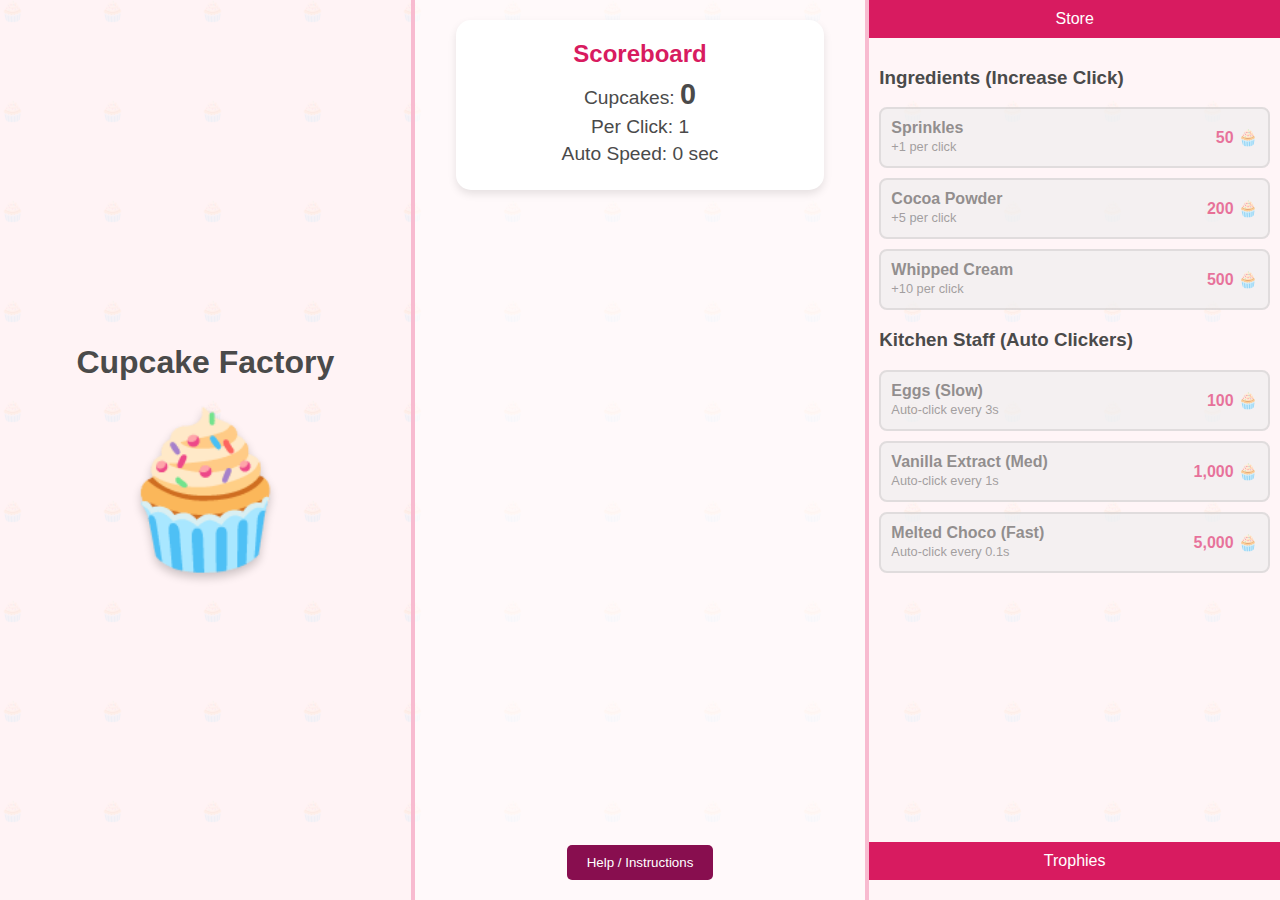
<file: cupcake proto.html>
<!DOCTYPE html>
<html lang="en">
<head>
    <meta charset="UTF-8">
    <meta name="viewport" content="width=device-width, initial-scale=1.0">
    <title>Cupcake Clicker</title>
    <style>
        
        /* --- CSS STYLES --- */
        
        /* General Page Layout */
        body {
            font-family: 'Segoe UI', Tahoma, Geneva, Verdana, sans-serif;
            margin: 0;
            overflow: hidden; /* Prevents scrollbars on the main window */
            background-color: #ffebee; /* Light Pink Background */
            color: #4a4a4a;
        }

        /* The Game Container - 3 Columns */
        .game-wrapper {
            display: flex;
            height: 100vh;
            position: relative;
            z-index: 10; /* Sits above the falling background */
        }

        /* 1. LEFT COLUMN: Click Area */
        #click-area {
            flex: 1;
            display: flex;
            flex-direction: column;
            align-items: center;
            justify-content: center;
            border-right: 4px solid #f8bbd0;
            background: rgba(255, 255, 255, 0.4);
        }

        /* The Big Cupcake Button */
        #cupcake-btn {
            font-size: 150px;
            cursor: pointer;
            user-select: none;
            transition: transform 0.1s;
            text-shadow: 0 5px 10px rgba(0,0,0,0.2);
        }
        #cupcake-btn:active {
            transform: scale(0.90);
        }
        #cupcake-btn:hover {
            transform: scale(1.05);
        }

        /* 2. MIDDLE COLUMN: Scoreboard */
        #scoreboard-area {
            flex: 1;
            display: flex;
            flex-direction: column;
            align-items: center;
            padding: 20px;
            background: rgba(255, 255, 255, 0.7);
            border-right: 4px solid #f8bbd0;
            text-align: center;
        }

        .stat-box {
            background: #fff;
            padding: 20px;
            border-radius: 15px;
            box-shadow: 0 4px 8px rgba(0,0,0,0.1);
            width: 80%;
            margin-bottom: 20px;
        }
        
        .stat-box h2 { margin: 0 0 10px 0; color: #d81b60; }
        .stat-detail { font-size: 1.2rem; margin: 5px 0; }
        
        /* Message / Congratulation Popup Area */
        #message-area {
            min-height: 60px;
            width: 90%;
            display: flex;
            align-items: center;
            justify-content: center;
            margin-bottom: 20px;
        }
        .message-box {
            background-color: #ffd740; /* Gold */
            color: #3e2723;
            padding: 10px 20px;
            border-radius: 50px;
            font-weight: bold;
            animation: popIn 0.5s cubic-bezier(0.175, 0.885, 0.32, 1.275);
            box-shadow: 0 3px 6px rgba(0,0,0,0.2);
        }

        /* Help Button */
        #help-btn {
            margin-top: auto; /* Pushes to bottom */
            padding: 10px 20px;
            background-color: #880e4f;
            color: white;
            border: none;
            border-radius: 5px;
            cursor: pointer;
        }

        /* 3. RIGHT COLUMN: Store & Rewards */
        #store-area {
            flex: 1;
            display: flex;
            flex-direction: column;
            background: rgba(255, 255, 255, 0.5);
            overflow-y: auto; /* Scrollable */
        }

        .section-header {
            background: #d81b60;
            color: white;
            padding: 10px;
            text-align: center;
            position: sticky;
            top: 0;
            z-index: 5;
        }

        .store-items { padding: 10px; }

        /* Individual Upgrade Item */
        .upgrade-card {
            background: white;
            border: 2px solid #f48fb1;
            border-radius: 8px;
            padding: 10px;
            margin-bottom: 10px;
            cursor: pointer;
            transition: all 0.2s;
            display: flex;
            justify-content: space-between;
            align-items: center;
        }
        .upgrade-card:hover { background-color: #ffebee; }
        .upgrade-card.disabled { opacity: 0.6; cursor: not-allowed; background-color: #eee; border-color: #ccc; }
        
        .upgrade-info h4 { margin: 0; font-size: 1rem; }
        .upgrade-info p { margin: 2px 0; font-size: 0.8rem; color: #666; }
        .upgrade-cost { font-weight: bold; color: #d81b60; }

        /* Trophies Grid */
        #trophy-container {
            display: flex;
            flex-wrap: wrap;
            gap: 10px;
            padding: 10px;
            justify-content: center;
        }
        .trophy {
            width: 50px;
            height: 50px;
            background: #ffecb3;
            border: 2px solid #ffca28;
            border-radius: 50%;
            display: flex;
            align-items: center;
            justify-content: center;
            font-size: 24px;
            cursor: help;
            transition: transform 0.2s;
        }
        .trophy:hover { transform: scale(1.2) rotate(10deg); }

        /* Modal (Help Screen) */
        .modal {
            position: fixed;
            top: 0; left: 0; width: 100%; height: 100%;
            background: rgba(0,0,0,0.6);
            display: flex;
            justify-content: center;
            align-items: center;
            z-index: 100;
        }
        .modal-content {
            background: white;
            padding: 30px;
            border-radius: 10px;
            max-width: 500px;
            text-align: center;
            border: 5px solid #880e4f;
        }
        .hidden { display: none !important; }

        /* Background Animation (Falling Cupcakes) */
        .bg-animation {
            position: absolute;
            top: 0; left: 0; width: 100%; height: 100%;
            pointer-events: none; /* Let clicks pass through */
            z-index: 0;
            opacity: 0.15;
            /* Using a data URI SVG of a cupcake for the background pattern */
            background-image: url('data:image/svg+xml;utf8,<svg xmlns="http://www.w3.org/2000/svg" viewBox="0 0 100 100"><text y=".9em" font-size="20">🧁</text></svg>');
            background-size: 100px 100px;
            animation: fall 20s linear infinite;
        }

        @keyframes fall {
            from { background-position: 0 0; }
            to { background-position: 0 500px; }
        }

        @keyframes popIn {
            0% { transform: scale(0); opacity: 0; }
            80% { transform: scale(1.1); opacity: 1; }
            100% { transform: scale(1); }
        }
    </style>
</head>
<body>

    <div class="bg-animation"></div>

    <div class="game-wrapper">
        
        <section id="click-area">
            <h1>Cupcake Factory</h1>
            <div id="cupcake-btn" title="Click me!">🧁</div>
        </section>

        <section id="scoreboard-area">
            <div class="stat-box">
                <h2>Scoreboard</h2>
                <p class="stat-detail">Cupcakes: <span id="display-score" style="font-weight:bold; font-size:1.5em">0</span></p>
                <p class="stat-detail">Per Click: <span id="display-click-val">1</span></p>
                <p class="stat-detail">Auto Speed: <span id="display-auto-speed">0</span> sec</p>
            </div>

            <div id="message-area"></div>

            <button id="help-btn">Help / Instructions</button>
        </section>

        <section id="store-area">
            <div class="section-header">Store</div>
            
            <div class="store-items">
                <h3>Ingredients (Increase Click)</h3>
                <div id="click-upgrades-list"></div>

                <h3>Kitchen Staff (Auto Clickers)</h3>
                <div id="auto-upgrades-list"></div>
            </div>

            <div class="section-header" style="margin-top: auto;">Trophies</div>
            <div id="trophy-container">
                </div>
        </section>
    </div>

    <div id="help-modal" class="modal hidden">
        <div class="modal-content">
            <h2>Are you stupid?</h2>
            <p>It's a clicker game. You click the big cupcake.</p>
            <p><strong>Instructions:</strong></p>
            <ul style="text-align:left;">
                <li>Click cupcake -> Get currency.</li>
                <li>Buy Ingredients -> Click gets stronger.</li>
                <li>Buy Staff -> They click for you automatically.</li>
            </ul>
            <button id="close-help-btn" style="padding:10px 20px; background:#d81b60; color:white; border:none; cursor:pointer;">I understand now</button>
        </div>
    </div>

    <script>
        /* --- JAVASCRIPT LOGIC --- */

        // 1. THE MODEL (Game State) [cite: 52]
        let game = {
            cupcakes: 0,
            clickValue: 1,
            totalClicks: 0,
            autoDelay: 0, // 0 = off
            upgradesOwned: {}, // Tracks IDs of bought upgrades
            achievementsUnlocked: [] // Tracks IDs of unlocked trophies
        };
        
        let autoClickTimer = null; // Variable to hold the interval timer

        // 2. DATA CONFIGURATION
        
        // Upgrades: Type 'click' adds to clickValue, Type 'auto' sets auto-click speed
        const upgrades = [
            // Click Upgrades (Ingredients) [cite: 34]
            { id: 'sprinkles', name: 'Sprinkles', type: 'click', baseCost: 50, increase: 1, desc: '+1 per click' },
            { id: 'cocoa', name: 'Cocoa Powder', type: 'click', baseCost: 200, increase: 5, desc: '+5 per click' },
            { id: 'cream', name: 'Whipped Cream', type: 'click', baseCost: 500, increase: 10, desc: '+10 per click' },
            
            // Auto Upgrades (Staff) [cite: 35]
            { id: 'eggs', name: 'Eggs (Slow)', type: 'auto', baseCost: 100, delay: 3000, desc: 'Auto-click every 3s' },
            { id: 'vanilla', name: 'Vanilla Extract (Med)', type: 'auto', baseCost: 1000, delay: 1000, desc: 'Auto-click every 1s' },
            { id: 'chocolate', name: 'Melted Choco (Fast)', type: 'auto', baseCost: 5000, delay: 100, desc: 'Auto-click every 0.1s' }
        ];

        // Achievements [cite: 42]
        const achievements = [
            { id: 'first_click', title: 'CUPTASTIC', icon: '👆', check: (g) => g.totalClicks >= 1 },
            { id: 'dough', title: 'Making Some Dough', icon: '🥯', check: (g) => g.cupcakes >= 50 },
            { id: 'doughtastic', title: 'Dough-tastic', icon: '🍞', check: (g) => g.cupcakes >= 500 },
            { id: 'drill', title: 'You know the drill', icon: '🔨', check: (g) => g.totalClicks >= 100 },
            { id: 'cheat1', title: 'Stop Cheating', icon: '🥚', check: (g) => g.upgradesOwned['eggs'] },
            { id: 'cheat2', title: 'Be Ashamed', icon: '😐', check: (g) => g.upgradesOwned['vanilla'] },
            { id: 'cheat3', title: 'You will be banned!', icon: '🚫', check: (g) => g.upgradesOwned['chocolate'] },
            { id: 'oven', title: 'Fresh out of the oven', icon: '✨', check: (g) => g.upgradesOwned['sprinkles'] }
        ];

        // 3. INITIALIZATION
        window.addEventListener('load', () => {
            initStore();
            updateDisplay();
            
            // Event Listeners [cite: 56]
            document.getElementById('cupcake-btn').addEventListener('click', clickCupcake);
            document.getElementById('help-btn').addEventListener('click', () => toggleModal(true));
            document.getElementById('close-help-btn').addEventListener('click', () => toggleModal(false));
            
            // Loop for UI updates (enabling/disabling buttons based on current cash)
            setInterval(updateStoreButtons, 100);
        });

        // 4. CONTROLLER FUNCTIONS

        function clickCupcake() {
            game.cupcakes += game.clickValue;
            game.totalClicks++;
            checkAchievements();
            updateDisplay(); // Visual update immediately
        }

        // Logic to run auto-clickers [cite: 35, 38]
        function setAutoClicker(delay) {
            // Stop existing timer
            if (autoClickTimer) clearInterval(autoClickTimer);
            
            game.autoDelay = delay;
            
            // Start new timer
            autoClickTimer = setInterval(() => {
                // Auto click adds the current click value [cite: 35]
                game.cupcakes += game.clickValue;
                checkAchievements();
                updateDisplay();
            }, delay);
        }

        function buyUpgrade(upgradeId) {
            const upgrade = upgrades.find(u => u.id === upgradeId);
            const currentCount = game.upgradesOwned[upgradeId] || 0;
            // Cost calculation: BaseCost * 1.5 ^ count [cite: 36]
            const cost = Math.ceil(upgrade.baseCost * Math.pow(1.5, currentCount));

            if (game.cupcakes >= cost) {
                // Deduct cost
                game.cupcakes -= cost;
                
                // Track ownership
                game.upgradesOwned[upgradeId] = currentCount + 1;

                // Apply Effect
                if (upgrade.type === 'click') {
                    game.clickValue += upgrade.increase;
                } else if (upgrade.type === 'auto') {
                    // Logic: Replace slower timer with faster one
                    // Only apply if it's faster than current or if we have no timer
                    if (game.autoDelay === 0 || upgrade.delay < game.autoDelay) {
                        setAutoClicker(upgrade.delay);
                    }
                }

                // Update UI
                renderStoreElement(upgrade); // Re-render this button to update price
                updateDisplay();
                checkAchievements();
            }
        }

        function checkAchievements() {
            achievements.forEach(ach => {
                // If not already unlocked AND condition is met
                if (!game.achievementsUnlocked.includes(ach.id) && ach.check(game)) {
                    unlockAchievement(ach);
                }
            });
        }

        function unlockAchievement(ach) {
            game.achievementsUnlocked.push(ach.id);
            
            // 1. Add visual icon to trophy case [cite: 43]
            const trophy = document.createElement('div');
            trophy.className = 'trophy';
            trophy.textContent = ach.icon;
            trophy.title = `${ach.title}`; // Tooltip
            document.getElementById('trophy-container').appendChild(trophy);

            // 2. Show congratulations message [cite: 44]
            const msgArea = document.getElementById('message-area');
            const msgBox = document.createElement('div');
            msgBox.className = 'message-box';
            msgBox.textContent = `Unlocked: ${ach.title}!`;
            
            msgArea.innerHTML = ''; // Clear old messages
            msgArea.appendChild(msgBox);

            // 3. Remove message after 3 seconds [cite: 45]
            setTimeout(() => {
                if (msgArea.contains(msgBox)) msgArea.removeChild(msgBox);
            }, 3000);
        }

        // 5. VIEW FUNCTIONS (DOM Manipulation) [cite: 30]

        function updateDisplay() {
            // Update Text
            document.getElementById('display-score').textContent = Math.floor(game.cupcakes).toLocaleString();
            document.getElementById('display-click-val').textContent = game.clickValue;
            
            // Display seconds (convert ms to s)
            const speed = game.autoDelay > 0 ? (game.autoDelay / 1000) : 0;
            document.getElementById('display-auto-speed').textContent = speed;
        }

        function toggleModal(show) {
            const modal = document.getElementById('help-modal');
            if (show) modal.classList.remove('hidden');
            else modal.classList.add('hidden');
        }

        // Creates the store HTML elements initially
        function initStore() {
            const clickContainer = document.getElementById('click-upgrades-list');
            const autoContainer = document.getElementById('auto-upgrades-list');

            upgrades.forEach(u => {
                const wrapper = document.createElement('div');
                wrapper.id = `upgrade-wrapper-${u.id}`; // wrapper to easily replace content
                
                if (u.type === 'click') clickContainer.appendChild(wrapper);
                else autoContainer.appendChild(wrapper);

                renderStoreElement(u);
            });
        }

        // Renders specific upgrade button (called initially and after purchase to update price)
        function renderStoreElement(u) {
            const wrapper = document.getElementById(`upgrade-wrapper-${u.id}`);
            const currentCount = game.upgradesOwned[u.id] || 0;
            const cost = Math.ceil(u.baseCost * Math.pow(1.5, currentCount)); // [cite: 36]

            wrapper.innerHTML = `
                <div class="upgrade-card" id="btn-${u.id}" onclick="buyUpgrade('${u.id}')">
                    <div class="upgrade-info">
                        <h4>${u.name}</h4>
                        <p>${u.desc}</p>
                    </div>
                    <div class="upgrade-cost">${cost.toLocaleString()} 🧁</div>
                </div>
            `;
        }

        // Checks cost vs wallet and greys out buttons
        function updateStoreButtons() {
            upgrades.forEach(u => {
                const currentCount = game.upgradesOwned[u.id] || 0;
                const cost = Math.ceil(u.baseCost * Math.pow(1.5, currentCount));
                const btn = document.getElementById(`btn-${u.id}`);
                
                if (game.cupcakes < cost) {
                    btn.classList.add('disabled');
                } else {
                    btn.classList.remove('disabled');
                }
            });
        }

    </script>
</body>
</html>
</file>
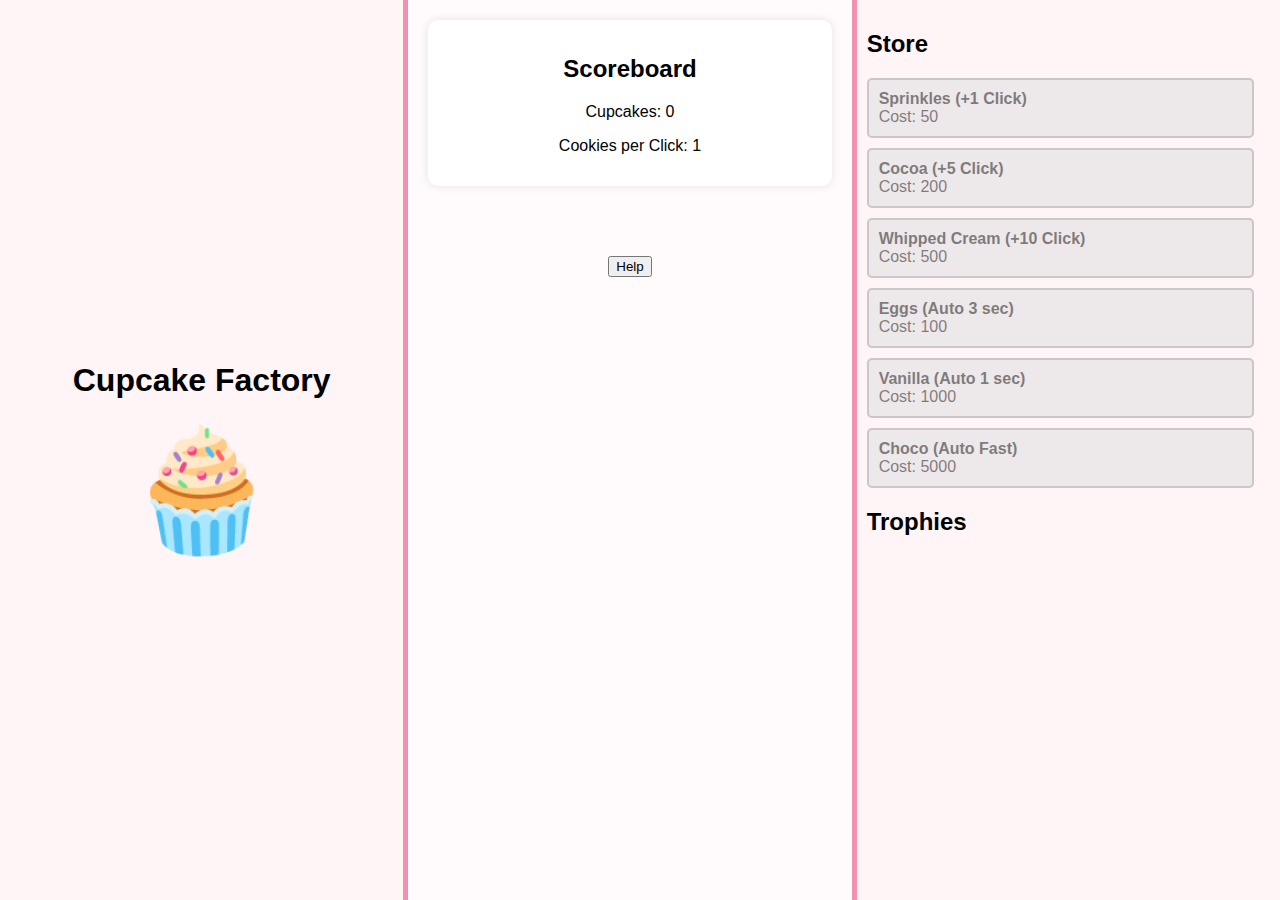
<file: proto 1.html>
<!DOCTYPE html>
<html>
<head>
    <meta charset="UTF-8">
    <title>Simple Cupcake Clicker</title>
    <style>
        body {
            font-family: sans-serif;
            background-color: #ffebee; 
            margin: 0;
            overflow: hidden;
        }

        .game-layout {
            display: flex; 
            height: 100vh; 
        }

        #left-col {
            flex: 1;
            background-color: rgba(255, 255, 255, 0.5);
            display: flex;
            flex-direction: column;
            align-items: center; 
            justify-content: center; 
            border-right: 5px solid #f48fb1;
        }

        #cupcake-btn {
            font-size: 120px;
            cursor: pointer;
            user-select: none;
            transition: transform 0.1s;
        }
        #cupcake-btn:active {
            transform: scale(0.9);
        }

        #middle-col {
            flex: 1;
            text-align: center;
            padding: 20px;
            background-color: rgba(255, 255, 255, 0.8);
        }

        .score-box {
            background: white;
            padding: 15px;
            border-radius: 10px;
            box-shadow: 0 0 10px rgba(0,0,0,0.1);
            margin-bottom: 20px;
        }

        #message-box {
            height: 50px; 
            color: #d81b60;
            font-weight: bold;
        }

        #right-col {
            flex: 1;
            background-color: rgba(255, 255, 255, 0.5);
            border-left: 5px solid #f48fb1;
            padding: 10px;
            overflow-y: auto; 
        }

        .upgrade-btn {
            background: white;
            border: 2px solid #ec407a;
            padding: 10px;
            margin-bottom: 10px;
            cursor: pointer;
            border-radius: 5px;
            width: 90%;
        }

        .upgrade-btn:hover {
            background-color: #fce4ec;
        }

        .disabled {
            opacity: 0.5;
            cursor: not-allowed;
            background-color: #ddd;
            border-color: #999;
        }

        #trophy-area {
            display: flex;
            flex-wrap: wrap; 
            gap: 10px;
            margin-top: 20px;
            justify-content: center;
        }

        .trophy {
            font-size: 30px;
            background-color: gold;
            border-radius: 50%;
            width: 50px;
            height: 50px;
            display: flex;
            align-items: center;
            justify-content: center;
            cursor: pointer; 
            border: 2px solid orange;
        }

        #help {
            position: fixed; 
            top: 0; left: 0; width: 100%; height: 100%;
            background-color: rgba(0,0,0,0.5); 
            display: none; 
            justify-content: center;
            align-items: center;
        }
        #help-content {
            background: white;
            padding: 20px;
            border-radius: 10px;
            text-align: center;
            max-width: 400px;
        }
    </style>
</head>
<body>

    <div class="game-layout">
        
        <section id="left-col">
            <h1>Cupcake Factory</h1>
            <div id="cupcake-btn">🧁</div>
        </section>

        <section id="middle-col">
            <div class="score-box">
                <h2>Scoreboard</h2>
                <p>Cupcakes: <span id="score-text">0</span></p>
                <p>Cookies per Click: <span id="click-power-text">1</span></p>
            </div>
            
            <div id="message-box"></div> <button id="open-help">Help</button>
        </section>

        <section id="right-col">
            <h2>Store</h2>
            <div id="store-container">
                </div>

            <h2>Trophies</h2>
            <div id="trophy-area">
                </div>
        </section>

    </div>

    <div id="help">
        <div id="help-content">
            <h3>Are you stupid?</h3>
            <p>Click the cupcake to bake. Buy upgrades to bake faster.</p>
            <button id="close-help">I understand</button>
        </div>
    </div>

    <script>
        let gameState = {
            cupcakes: 0,
            clickValue: 1,
            totalClicks: 0,
            autoClickDelay: 0,
            myUpgrades: [],  
            myTrophies: []     
        };

        let autoClickTimer = null; 
        const shopItems = [
            { id: 'sprinkles', name: 'Sprinkles (+1 Click)', type: 'click', cost: 50, boost: 1 },
            { id: 'cocoa', name: 'Cocoa (+5 Click)', type: 'click', cost: 200, boost: 5 },
            { id: 'cream', name: 'Whipped Cream (+10 Click)', type: 'click', cost: 500, boost: 10 },
            { id: 'eggs', name: 'Eggs (Auto 3 sec)', type: 'auto', cost: 100, delay: 3000 },
            { id: 'vanilla', name: 'Vanilla (Auto 1 sec)', type: 'auto', cost: 1000, delay: 1000 },
            { id: 'chocolate', name: 'Choco (Auto Fast)', type: 'auto', cost: 5000, delay: 100 }
        ];

        const trophyList = [
            { id: 'first', text: 'CUPTASTIC: Clicked 1 time', icon: '👆', req: (g) => g.totalClicks >= 1 },
            { id: 'dough', text: 'Making Dough: 50 Cupcakes', icon: '🥯', req: (g) => g.cupcakes >= 50 },
            { id: 'cheat', text: 'Stop Cheating: Bought Auto Clicker', icon: '🥚', req: (g) => g.myUpgrades.includes('eggs') },
            { id: 'oven', text: 'Fresh Oven: Bought Sprinkles', icon: '✨', req: (g) => g.myUpgrades.includes('sprinkles') }
        ];

        window.addEventListener('load', function() {
            createStoreButtons();
            document.getElementById('cupcake-btn').addEventListener('click', clickCupcake);
            document.getElementById('open-help').addEventListener('click', showHelp);
            document.getElementById('close-help').addEventListener('click', hideHelp);
            setInterval(updateGameLoop, 100); 
        });

        function clickCupcake() {
            gameState.cupcakes += gameState.clickValue; 
            gameState.totalClicks += 1;                 
            updateScreen();
        }

        function buyItem(item) {
            if (gameState.cupcakes >= item.cost) {
                gameState.cupcakes -= item.cost;
                item.cost = Math.ceil(item.cost * 1.5);
                
                if (!gameState.myUpgrades.includes(item.id)) {
                    gameState.myUpgrades.push(item.id);
                }

                if (item.type === 'click') {
                    gameState.clickValue += item.boost;
                } else if (item.type === 'auto') {
                    startAutoClicker(item.delay);
                }

                createStoreButtons(); 
            }
        }

        function startAutoClicker(delayTime) {
            if (autoClickTimer) {
                clearInterval(autoClickTimer);
            }

            gameState.autoClickDelay = delayTime;

            autoClickTimer = setInterval(function() {
                gameState.cupcakes += gameState.clickValue;
                updateScreen();
            }, delayTime);
        }

        function updateScreen() {
            document.getElementById('score-text').innerText = gameState.cupcakes;
            document.getElementById('click-power-text').innerText = gameState.clickValue;
        }

        function updateGameLoop() {
            checkTrophies();
            checkButtons();
        }

        function checkButtons() {
            shopItems.forEach(item => {
                let btn = document.getElementById('btn-' + item.id);
                if (gameState.cupcakes < item.cost) {
                    btn.classList.add('disabled'); 
                } else {
                    btn.classList.remove('disabled'); 
                }
            });
        }

        function createStoreButtons() {
            const container = document.getElementById('store-container');
            container.innerHTML = ''; 
            shopItems.forEach(item => {
                let btn = document.createElement('div');
                btn.className = 'upgrade-btn';
                btn.id = 'btn-' + item.id;
                btn.innerHTML = `<b>${item.name}</b><br>Cost: ${item.cost}`;
                btn.addEventListener('click', function() {
                    buyItem(item);
                });

                container.appendChild(btn);
            });
        }

        function checkTrophies() {
            trophyList.forEach(trophy => {
                if (!gameState.myTrophies.includes(trophy.id) && trophy.req(gameState)) {
                    unlockTrophy(trophy);
                }
            });
        }

        function unlockTrophy(trophy) {
            gameState.myTrophies.push(trophy.id);
            let icon = document.createElement('div');
            icon.className = 'trophy';
            icon.innerText = trophy.icon;
            icon.title = trophy.text; 
            document.getElementById('trophy-area').appendChild(icon);
            let msg = document.getElementById('message-box');
            msg.innerText = "Unlocked: " + trophy.text;
            
            setTimeout(function() {
                msg.innerText = "";
            }, 3000);
        }

        // Help Modal Logic
        function showHelp() {
            document.getElementById('help').style.display = 'flex';
        }
        function hideHelp() {
            document.getElementById('help').style.display = 'none';
        }

    </script>
</body>
</html>
</file>
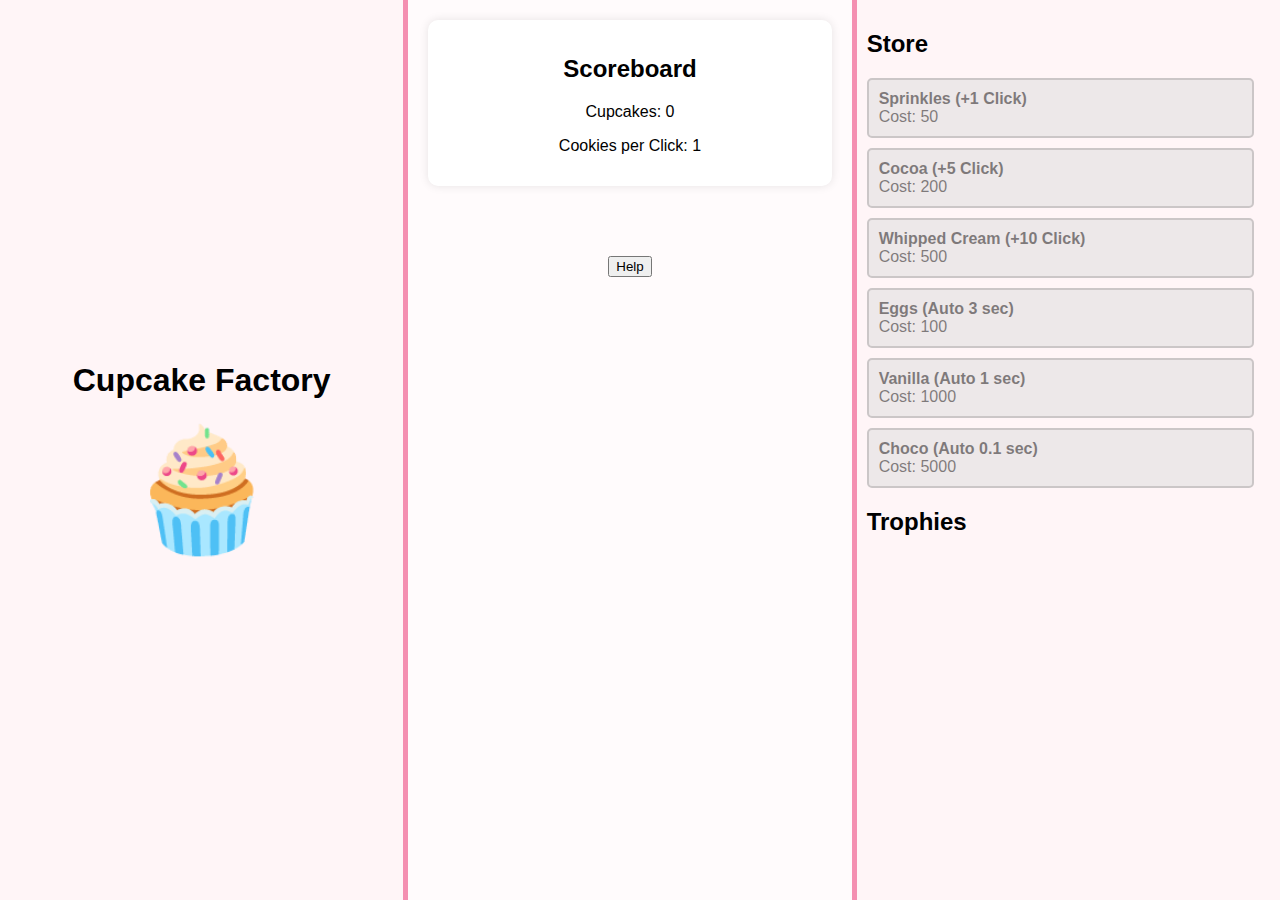
<file: proto_v2.html>
<!DOCTYPE html>
<html>
<head>
    <meta charset="UTF-8">
    <title>Simple Cupcake Clicker</title>
    <style>
        body {
            font-family: sans-serif;
            background-color: #ffebee; 
            margin: 0;
            overflow: hidden;
        }

        .game-layout {
            display: flex; 
            height: 100vh; 
        }

        #left-col {
            flex: 1;
            background-color: rgba(255, 255, 255, 0.5);
            display: flex;
            flex-direction: column;
            align-items: center; 
            justify-content: center; 
            border-right: 5px solid #f48fb1;
        }

        #cupcake-btn {
            font-size: 120px;
            cursor: pointer;
            user-select: none;
            transition: transform 0.1s;
        }
        #cupcake-btn:active {
            transform: scale(0.9);
        }

        #middle-col {
            flex: 1;
            text-align: center;
            padding: 20px;
            background-color: rgba(255, 255, 255, 0.8);
        }

        .score-box {
            background: white;
            padding: 15px;
            border-radius: 10px;
            box-shadow: 0 0 10px rgba(0,0,0,0.1);
            margin-bottom: 20px;
        }

        #message-box {
            height: 50px; 
            color: #d81b60;
            font-weight: bold;
        }

        #right-col {
            flex: 1;
            background-color: rgba(255, 255, 255, 0.5);
            border-left: 5px solid #f48fb1;
            padding: 10px;
            overflow-y: auto; 
        }

        .upgrade-btn {
            background: white;
            border: 2px solid #ec407a;
            padding: 10px;
            margin-bottom: 10px;
            cursor: pointer;
            border-radius: 5px;
            width: 90%;
        }

        .upgrade-btn:hover {
            background-color: #fce4ec;
        }

        .disabled {
            opacity: 0.5;
            cursor: not-allowed;
            background-color: #ddd;
            border-color: #999;
        }

        #trophy-area {
            display: flex;
            flex-wrap: wrap; 
            gap: 10px;
            margin-top: 20px;
            justify-content: center;
        }

        .trophy {
            font-size: 30px;
            background-color: gold;
            border-radius: 50%;
            width: 50px;
            height: 50px;
            display: flex;
            align-items: center;
            justify-content: center;
            cursor: pointer; 
            border: 2px solid orange;
        }

        #help {
            position: fixed; 
            top: 0; left: 0; width: 100%; height: 100%;
            background-color: rgba(0,0,0,0.5); 
            display: none; 
            justify-content: center;
            align-items: center;
        }
        #help-content {
            background: white;
            padding: 20px;
            border-radius: 10px;
            text-align: center;
            max-width: 400px;
        }
    </style>
</head>
<body>

    <div class="game-layout">
        
        <section id="left-col">
            <h1>Cupcake Factory</h1>
            <div id="cupcake-btn">🧁</div>
        </section>

        <section id="middle-col">
            <div class="score-box">
                <h2>Scoreboard</h2>
                <p>Cupcakes: <span id="score-text">0</span></p>
                <p>Cookies per Click: <span id="click-power-text">1</span></p>
            </div>
            
            <div id="message-box"></div> <button id="open-help">Help</button>
        </section>

        <section id="right-col">
            <h2>Store</h2>
            <div id="store-container">
                </div>

            <h2>Trophies</h2>
            <div id="trophy-area">
                </div>
        </section>

    </div>

    <div id="help">
        <div id="help-content">
            <h3>Are you stupid?</h3>
            <p>Click the cupcake to bake. Buy upgrades to bake faster.</p>
            <button id="close-help">I understand</button>
        </div>
    </div>

    <script>
        let gameState = {
            cupcakes: 0,
            clickValue: 1,
            totalClicks: 0,
            autoClickDelay: 0,
            myUpgrades: [],  
            myTrophies: []     
        };

        let autoClickTimer = null; 
        const shopItems = [
            { id: 'sprinkles', name: 'Sprinkles (+1 Click)', type: 'click', cost: 50, boost: 1 },
            { id: 'cocoa', name: 'Cocoa (+5 Click)', type: 'click', cost: 200, boost: 5 },
            { id: 'cream', name: 'Whipped Cream (+10 Click)', type: 'click', cost: 500, boost: 10 },
            { id: 'eggs', name: 'Eggs (Auto 3 sec)', type: 'auto', cost: 100, delay: 3000 },
            { id: 'vanilla', name: 'Vanilla (Auto 1 sec)', type: 'auto', cost: 1000, delay: 1000 },
            { id: 'chocolate', name: 'Choco (Auto 0.1 sec)', type: 'auto', cost: 5000, delay: 100 }
        ];

        const trophyList = [
            { id: 'first', text: 'CUPTASTIC: Clicked 1 time', icon: '👆', req: (g) => g.totalClicks >= 1 },
            { id: 'dough', text: 'Making Dough: 50 Cupcakes', icon: '🥯', req: (g) => g.cupcakes >= 50 },
            { id: 'cheat', text: 'Stop Cheating: Bought Auto Clicker', icon: '🥚', req: (g) => g.myUpgrades.includes('eggs') },
            { id: 'oven', text: 'Fresh Oven: Bought Sprinkles', icon: '✨', req: (g) => g.myUpgrades.includes('sprinkles') }
        ];

        window.addEventListener('load', function() {
            createStoreButtons();
            document.getElementById('cupcake-btn').addEventListener('click', clickCupcake);
            document.getElementById('open-help').addEventListener('click', showHelp);
            document.getElementById('close-help').addEventListener('click', hideHelp);
            setInterval(updateGameLoop, 100); 
        });

        function clickCupcake() {
            gameState.cupcakes += gameState.clickValue; 
            gameState.totalClicks += 1;                 
            updateScreen();
        }

        function buyItem(item) {
            if (gameState.cupcakes >= item.cost) {
                gameState.cupcakes -= item.cost;
                item.cost = Math.ceil(item.cost * 1.5);
                
                if (!gameState.myUpgrades.includes(item.id)) {
                    gameState.myUpgrades.push(item.id);
                }

                if (item.type === 'click') {
                    gameState.clickValue += item.boost;
                } else if (item.type === 'auto') {
                    startAutoClicker(item.delay);
                }

                createStoreButtons(); 
            }
        }

        function startAutoClicker(delayTime) {
            if (autoClickTimer) {
                clearInterval(autoClickTimer);
            }

            gameState.autoClickDelay = delayTime;

            autoClickTimer = setInterval(function() {
                gameState.cupcakes += gameState.clickValue;
                updateScreen();
            }, delayTime);
        }

        function updateScreen() {
            document.getElementById('score-text').innerText = gameState.cupcakes;
            document.getElementById('click-power-text').innerText = gameState.clickValue;
        }

        function updateGameLoop() {
            checkTrophies();
            checkButtons();
        }

        function checkButtons() {
            shopItems.forEach(item => {
                let btn = document.getElementById('btn-' + item.id);
                if (gameState.cupcakes < item.cost) {
                    btn.classList.add('disabled'); 
                } else {
                    btn.classList.remove('disabled'); 
                }
            });
        }

        function createStoreButtons() {
            const container = document.getElementById('store-container');
            container.innerHTML = ''; 
            shopItems.forEach(item => {
                let btn = document.createElement('div');
                btn.className = 'upgrade-btn';
                btn.id = 'btn-' + item.id;
                btn.innerHTML = `<b>${item.name}</b><br>Cost: ${item.cost}`;
                btn.addEventListener('click', function() {
                    buyItem(item);
                });

                container.appendChild(btn);
            });
        }

        function checkTrophies() {
            trophyList.forEach(trophy => {
                if (!gameState.myTrophies.includes(trophy.id) && trophy.req(gameState)) {
                    unlockTrophy(trophy);
                }
            });
        }

        function unlockTrophy(trophy) {
            gameState.myTrophies.push(trophy.id);
            let icon = document.createElement('div');
            icon.className = 'trophy';
            icon.innerText = trophy.icon;
            icon.title = trophy.text; 
            document.getElementById('trophy-area').appendChild(icon);
            let msg = document.getElementById('message-box');
            msg.innerText = "Unlocked: " + trophy.text;
            
            setTimeout(function() { // Gets rid of trophy txt
                msg.innerText = "";
            }, 3000);
        }

        function showHelp() {
            document.getElementById('help').style.display = 'flex';
        }
        function hideHelp() {
            document.getElementById('help').style.display = 'none';
        }

    </script>
</body>
</html>
</file>
